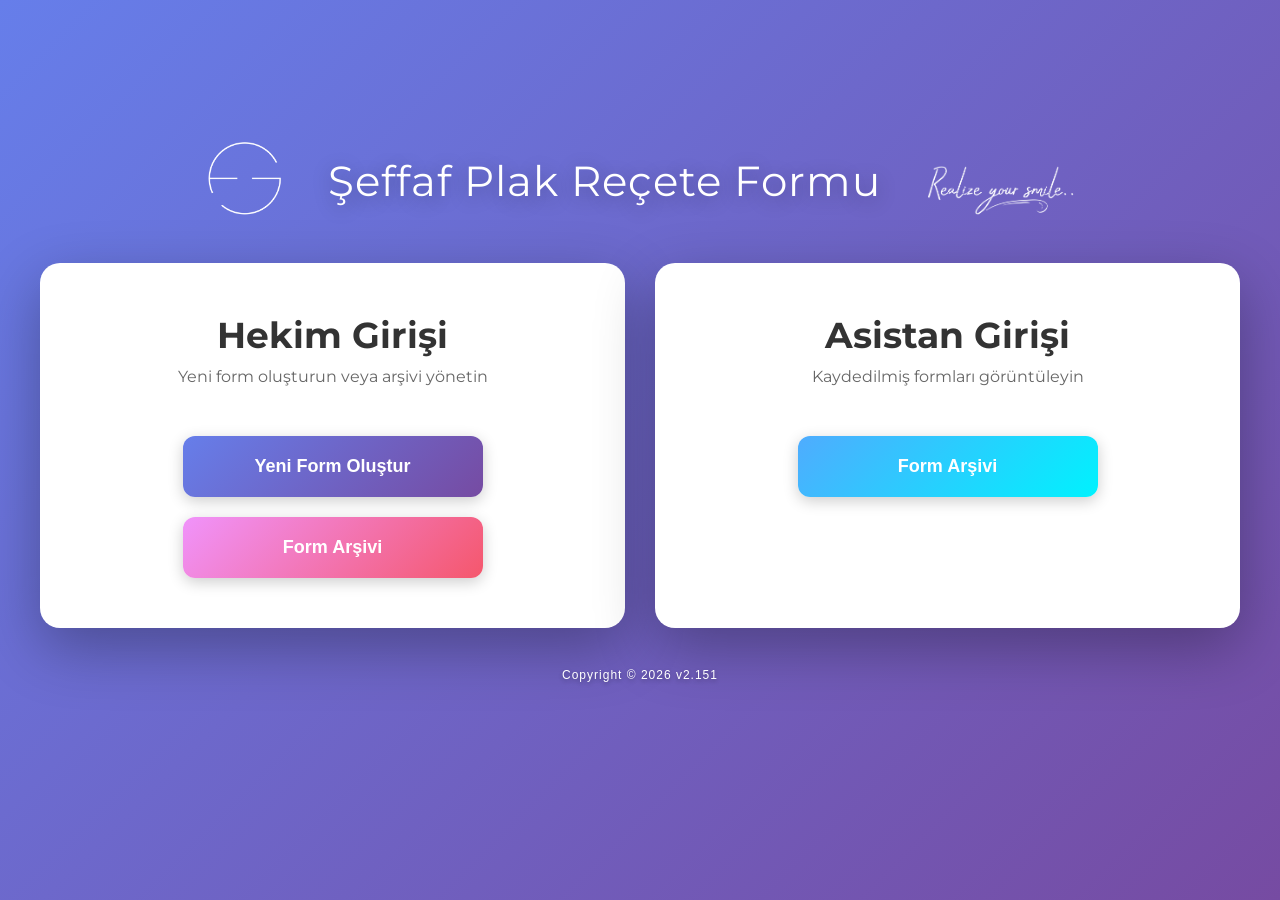
<file: index.html>
<!DOCTYPE html>
<html lang="tr">
<head>
    <meta charset="UTF-8">
    <meta name="viewport" content="width=device-width, initial-scale=1.0">
    <title>Invisalign Form Sistemi</title>
    <link rel="preconnect" href="https://fonts.googleapis.com">
    <link rel="preconnect" href="https://fonts.gstatic.com" crossorigin>
    <link href="https://fonts.googleapis.com/css2?family=Montserrat:wght@100;400;500;600;700&display=swap" rel="stylesheet">
    <style>
        * {
            margin: 0;
            padding: 0;
            box-sizing: border-box;
        }

        body {
            font-family: 'Montserrat', 'Segoe UI', sans-serif;
            background: linear-gradient(135deg, #667eea 0%, #764ba2 100%);
            min-height: 100vh;
            display: flex;
            flex-direction: column;
            align-items: center;
            justify-content: center;
            padding: 20px;
            padding-bottom: 80px;
        }
        
        .header-branding {
            display: flex;
            align-items: center;
            justify-content: center;
            gap: 40px;
            margin-bottom: 40px;
            width: 100%;
            max-width: 1200px;
        }
        
        .logo-container img {
            height: 80px;
            width: auto;
        }
        
        .header-title {
            text-align: center;
            color: white;
            font-size: 42px;
            font-weight: 400;
            text-shadow: 0 4px 20px rgba(0, 0, 0, 0.3);
            letter-spacing: 1px;
            margin: 0;
        }
        
        .slogan-container {
            margin-top: 20px;
        }
        
        .slogan-container img {
            height: 60px;
            width: auto;
        }

        .container {
            max-width: 1200px;
            width: 100%;
            display: grid;
            grid-template-columns: 1fr 1fr;
            gap: 30px;
        }

        .panel {
            background: white;
            border-radius: 20px;
            padding: 50px 40px;
            box-shadow: 0 20px 60px rgba(0, 0, 0, 0.3);
            display: flex;
            flex-direction: column;
            align-items: center;
        }

        .panel-title {
            font-size: 36px;
            font-weight: 700;
            color: #333;
            margin-bottom: 10px;
            cursor: pointer;
            transition: color 0.3s;
        }

        .panel-title:hover {
            color: #667eea;
        }

        .panel-subtitle {
            font-size: 16px;
            color: #666;
            margin-bottom: 50px;
        }

        .button-group {
            display: flex;
            flex-direction: column;
            gap: 20px;
            width: 100%;
            max-width: 300px;
        }

        .main-button {
            padding: 20px 40px;
            font-size: 18px;
            font-weight: 600;
            border: none;
            border-radius: 12px;
            cursor: pointer;
            transition: all 0.3s;
            box-shadow: 0 4px 15px rgba(0, 0, 0, 0.2);
            text-decoration: none;
            text-align: center;
            display: block;
        }

        .btn-primary {
            background: linear-gradient(135deg, #667eea 0%, #764ba2 100%);
            color: white;
        }

        .btn-primary:hover {
            transform: translateY(-3px);
            box-shadow: 0 6px 20px rgba(102, 126, 234, 0.4);
        }

        .btn-secondary {
            background: linear-gradient(135deg, #f093fb 0%, #f5576c 100%);
            color: white;
        }

        .btn-secondary:hover {
            transform: translateY(-3px);
            box-shadow: 0 6px 20px rgba(245, 87, 108, 0.4);
        }

        .btn-info {
            background: linear-gradient(135deg, #4facfe 0%, #00f2fe 100%);
            color: white;
        }

        .btn-info:hover {
            transform: translateY(-3px);
            box-shadow: 0 6px 20px rgba(79, 172, 254, 0.4);
        }

        .modal {
            display: none;
            position: fixed;
            top: 0;
            left: 0;
            width: 100%;
            height: 100%;
            background: rgba(0, 0, 0, 0.7);
            z-index: 1000;
            justify-content: center;
            align-items: center;
        }

        .modal.active {
            display: flex;
        }

        .modal-content {
            background: white;
            padding: 40px;
            border-radius: 20px;
            box-shadow: 0 20px 60px rgba(0, 0, 0, 0.3);
            max-width: 400px;
            width: 100%;
        }

        .modal-title {
            font-size: 24px;
            font-weight: 700;
            color: #333;
            margin-bottom: 20px;
            text-align: center;
        }

        .modal-input {
            width: 100%;
            padding: 15px;
            font-size: 16px;
            border: 2px solid #ddd;
            border-radius: 10px;
            margin-bottom: 20px;
            transition: border-color 0.3s;
        }

        .modal-input:focus {
            outline: none;
            border-color: #667eea;
        }

        .modal-buttons {
            display: flex;
            gap: 10px;
        }

        .modal-button {
            flex: 1;
            padding: 15px;
            font-size: 16px;
            font-weight: 600;
            border: none;
            border-radius: 10px;
            cursor: pointer;
            transition: all 0.3s;
        }

        .btn-confirm {
            background: #667eea;
            color: white;
        }

        .btn-confirm:hover {
            background: #5568d3;
        }

        .btn-cancel {
            background: #ddd;
            color: #666;
        }

        .btn-cancel:hover {
            background: #ccc;
        }

        .error-message {
            color: #f5576c;
            font-size: 14px;
            margin-top: -10px;
            margin-bottom: 10px;
            display: none;
        }

        .error-message.show {
            display: block;
        }
        
        .version-info {
            text-align: center;
            padding: 20px;
            font-family: Arial, sans-serif;
            font-size: 12px;
            color: white !important;
            font-weight: 300;
            letter-spacing: 1px;
            margin-top: 20px;
            text-shadow: 0 2px 4px rgba(0, 0, 0, 0.3);
            position: relative;
            z-index: 10;
            width: 100%;
        }

        @media (max-width: 768px) {
            .container {
                grid-template-columns: 1fr;
            }
            
            .logo-container img {
                max-height: 60px;
            }
            
            .slogan-container img {
                max-height: 45px;
            }
        }
    </style>
</head>
<body>
    <!-- Header Branding -->
    <div class="header-branding">
        <div class="logo-container">
            <img src="./images/logo.png" alt="Logo">
        </div>
        <h1 class="header-title">Şeffaf Plak Reçete Formu</h1>
        <div class="slogan-container">
            <img src="./images/slogan.png" alt="Slogan">
        </div>
    </div>
    
    <div class="container">
        <!-- Hekim Paneli -->
        <div class="panel">
            <h1 class="panel-title" id="doctorTitle">Hekim Girişi</h1>
            <p class="panel-subtitle">Yeni form oluşturun veya arşivi yönetin</p>
            <div class="button-group">
                <button class="main-button btn-primary" onclick="createNewForm()">Yeni Form Oluştur</button>
                <button class="main-button btn-secondary" onclick="openArchive('doctor')">Form Arşivi</button>
            </div>
        </div>

        <!-- Asistan Paneli -->
        <div class="panel">
            <h1 class="panel-title">Asistan Girişi</h1>
            <p class="panel-subtitle">Kaydedilmiş formları görüntüleyin</p>
            <div class="button-group">
                <button class="main-button btn-info" onclick="openArchive('assistant')">Form Arşivi</button>
            </div>
        </div>
    </div>
    
    <div class="version-info">
        Copyright © 2026 <span id="appVersion">v2</span>
    </div>

    <!-- Şifre Modal -->
    <div class="modal" id="passwordModal">
        <div class="modal-content">
            <h2 class="modal-title">Hekim Girişi</h2>
            <input type="password" id="passwordInput" class="modal-input" placeholder="Şifre giriniz" onkeypress="if(event.key === 'Enter') checkPassword()">
            <p class="error-message" id="errorMessage">Hatalı şifre! Lütfen tekrar deneyin.</p>
            <div class="modal-buttons">
                <button class="modal-button btn-cancel" onclick="closeModal()">İptal</button>
                <button class="modal-button btn-confirm" onclick="checkPassword()">Giriş</button>
            </div>
        </div>
    </div>

    <script>
        const DOCTOR_PASSWORD = '1234';
        let pendingAction = null;

        // Hekim Girişi başlığına tıklayınca şifre iste
        document.getElementById('doctorTitle').addEventListener('click', function() {
            pendingAction = 'verify';
            openPasswordModal();
        });

        function openPasswordModal() {
            document.getElementById('passwordModal').classList.add('active');
            document.getElementById('passwordInput').focus();
            document.getElementById('errorMessage').classList.remove('show');
        }

        function closeModal() {
            document.getElementById('passwordModal').classList.remove('active');
            document.getElementById('passwordInput').value = '';
            document.getElementById('errorMessage').classList.remove('show');
            pendingAction = null;
        }

        function checkPassword() {
            const password = document.getElementById('passwordInput').value;
            
            if (password === DOCTOR_PASSWORD) {
                closeModal();
                if (pendingAction === 'verify') {
                    // Sadece doğrulama için açıldı, başka bir şey yapma
                    return;
                }
            } else {
                document.getElementById('errorMessage').classList.add('show');
                document.getElementById('passwordInput').value = '';
                document.getElementById('passwordInput').focus();
            }
        }

        function createNewForm() {
            // Direkt yeni form sayfasına git
            window.location.href = 'form.html';
        }

        function openArchive(role) {
            if (role === 'doctor') {
                // Hekim için şifre iste
                pendingAction = 'doctor';
                openPasswordModal();
                
                // Şifre kontrolünden sonra yönlendir
                const originalCheck = checkPassword;
                checkPassword = function() {
                    const password = document.getElementById('passwordInput').value;
                    
                    if (password === DOCTOR_PASSWORD) {
                        closeModal();
                        window.location.href = 'list.html?role=doctor';
                    } else {
                        document.getElementById('errorMessage').classList.add('show');
                        document.getElementById('passwordInput').value = '';
                        document.getElementById('passwordInput').focus();
                    }
                };
            } else {
                // Asistan için direkt yönlendir
                window.location.href = 'list.html?role=assistant';
            }
        }

        // Modal dışına tıklayınca kapat
        document.getElementById('passwordModal').addEventListener('click', function(e) {
            if (e.target === this) {
                closeModal();
            }
        });
    </script>
    <script src="version.js"></script>
</body>
</html>
</file>
